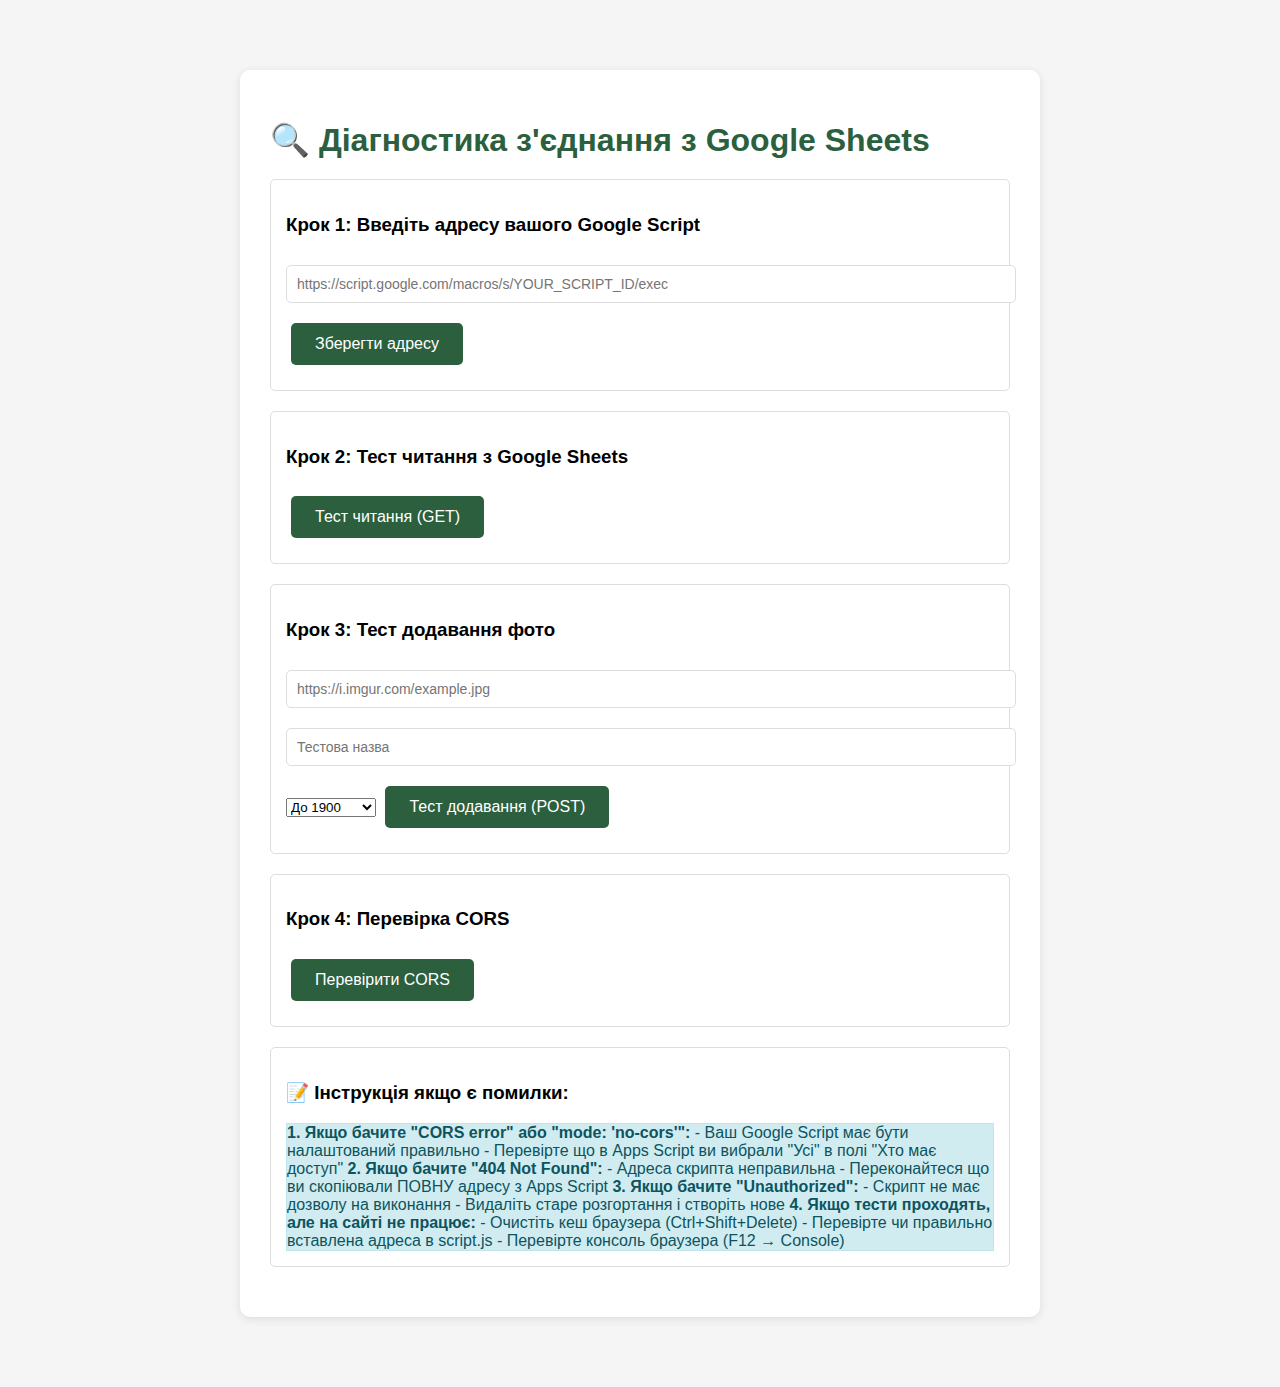
<file: test-connection.html>
<!DOCTYPE html>
<html lang="uk">
<head>
    <meta charset="UTF-8">
    <meta name="viewport" content="width=device-width, initial-scale=1.0">
    <title>Тест з'єднання з Google Sheets</title>
    <style>
        body {
            font-family: Arial, sans-serif;
            max-width: 800px;
            margin: 50px auto;
            padding: 20px;
            background: #f5f5f5;
        }
        .container {
            background: white;
            padding: 30px;
            border-radius: 10px;
            box-shadow: 0 2px 10px rgba(0,0,0,0.1);
        }
        h1 {
            color: #2C5F3D;
            margin-bottom: 20px;
        }
        .test-section {
            margin: 20px 0;
            padding: 15px;
            border: 1px solid #ddd;
            border-radius: 5px;
        }
        button {
            background: #2C5F3D;
            color: white;
            border: none;
            padding: 12px 24px;
            border-radius: 5px;
            cursor: pointer;
            font-size: 16px;
            margin: 10px 5px;
        }
        button:hover {
            background: #1E4129;
        }
        .result {
            margin-top: 15px;
            padding: 15px;
            border-radius: 5px;
            font-family: monospace;
            white-space: pre-wrap;
        }
        .success {
            background: #d4edda;
            color: #155724;
            border: 1px solid #c3e6cb;
        }
        .error {
            background: #f8d7da;
            color: #721c24;
            border: 1px solid #f5c6cb;
        }
        .info {
            background: #d1ecf1;
            color: #0c5460;
            border: 1px solid #bee5eb;
        }
        input {
            width: 100%;
            padding: 10px;
            margin: 10px 0;
            border: 1px solid #ddd;
            border-radius: 5px;
            font-size: 14px;
        }
    </style>
</head>
<body>
    <div class="container">
        <h1>🔍 Діагностика з'єднання з Google Sheets</h1>
        
        <div class="test-section">
            <h3>Крок 1: Введіть адресу вашого Google Script</h3>
            <input type="text" id="scriptUrl" placeholder="https://script.google.com/macros/s/YOUR_SCRIPT_ID/exec">
            <button onclick="saveUrl()">Зберегти адресу</button>
        </div>

        <div class="test-section">
            <h3>Крок 2: Тест читання з Google Sheets</h3>
            <button onclick="testRead()">Тест читання (GET)</button>
            <div id="readResult"></div>
        </div>

        <div class="test-section">
            <h3>Крок 3: Тест додавання фото</h3>
            <input type="text" id="testImageUrl" placeholder="https://i.imgur.com/example.jpg">
            <input type="text" id="testTitle" placeholder="Тестова назва">
            <select id="testPeriod">
                <option value="before-1900">До 1900</option>
                <option value="1900-1945">1900-1945</option>
                <option value="after-1945">Після 1945</option>
            </select>
            <button onclick="testWrite()">Тест додавання (POST)</button>
            <div id="writeResult"></div>
        </div>

        <div class="test-section">
            <h3>Крок 4: Перевірка CORS</h3>
            <button onclick="checkCORS()">Перевірити CORS</button>
            <div id="corsResult"></div>
        </div>

        <div class="test-section">
            <h3>📝 Інструкція якщо є помилки:</h3>
            <div class="info">
<strong>1. Якщо бачите "CORS error" або "mode: 'no-cors'":</strong>
   - Ваш Google Script має бути налаштований правильно
   - Перевірте що в Apps Script ви вибрали "Усі" в полі "Хто має доступ"
   
<strong>2. Якщо бачите "404 Not Found":</strong>
   - Адреса скрипта неправильна
   - Переконайтеся що ви скопіювали ПОВНУ адресу з Apps Script
   
<strong>3. Якщо бачите "Unauthorized":</strong>
   - Скрипт не має дозволу на виконання
   - Видаліть старе розгортання і створіть нове
   
<strong>4. Якщо тести проходять, але на сайті не працює:</strong>
   - Очистіть кеш браузера (Ctrl+Shift+Delete)
   - Перевірте чи правильно вставлена адреса в script.js
   - Перевірте консоль браузера (F12 → Console)
            </div>
        </div>
    </div>

    <script>
        let GOOGLE_SCRIPT_URL = '';

        // Завантажуємо збережену адресу
        window.onload = function() {
            const saved = localStorage.getItem('googleScriptUrl');
            if (saved) {
                document.getElementById('scriptUrl').value = saved;
                GOOGLE_SCRIPT_URL = saved;
            }
        };

        function saveUrl() {
            const url = document.getElementById('scriptUrl').value.trim();
            if (!url) {
                alert('Введіть адресу!');
                return;
            }
            GOOGLE_SCRIPT_URL = url;
            localStorage.setItem('googleScriptUrl', url);
            showResult('readResult', 'success', '✅ Адресу збережено!');
        }

        async function testRead() {
            if (!GOOGLE_SCRIPT_URL) {
                showResult('readResult', 'error', '❌ Спочатку збережіть адресу!');
                return;
            }

            showResult('readResult', 'info', '⏳ Завантажую дані...');

            try {
                const response = await fetch(GOOGLE_SCRIPT_URL + '?action=getPhotos', {
                    method: 'GET',
                    headers: {
                        'Accept': 'application/json'
                    }
                });

                console.log('Response status:', response.status);
                console.log('Response headers:', [...response.headers]);

                if (!response.ok) {
                    throw new Error(`HTTP ${response.status}: ${response.statusText}`);
                }

                const data = await response.json();
                console.log('Response data:', data);

                if (data.status === 'success') {
                    showResult('readResult', 'success', 
                        `✅ УСПІХ! Завантажено ${data.photos?.length || 0} фото:\n\n` + 
                        JSON.stringify(data, null, 2)
                    );
                } else {
                    showResult('readResult', 'error', 
                        `❌ Помилка в даних:\n\n` + 
                        JSON.stringify(data, null, 2)
                    );
                }

            } catch (error) {
                console.error('Error:', error);
                showResult('readResult', 'error', 
                    `❌ ПОМИЛКА:\n\n` +
                    `Тип: ${error.name}\n` +
                    `Повідомлення: ${error.message}\n\n` +
                    `Можливі причини:\n` +
                    `- CORS помилка (скрипт не налаштований для публічного доступу)\n` +
                    `- Неправильна адреса скрипта\n` +
                    `- Немає інтернет з'єднання`
                );
            }
        }

        async function testWrite() {
            if (!GOOGLE_SCRIPT_URL) {
                showResult('writeResult', 'error', '❌ Спочатку збережіть адресу!');
                return;
            }

            const imageUrl = document.getElementById('testImageUrl').value;
            const title = document.getElementById('testTitle').value;
            const period = document.getElementById('testPeriod').value;

            if (!imageUrl || !title) {
                showResult('writeResult', 'error', '❌ Заповніть всі поля!');
                return;
            }

            showResult('writeResult', 'info', '⏳ Додаю фото...');

            try {
                const requestData = {
                    action: 'addPhoto',
                    imageUrl: imageUrl,
                    title: title,
                    period: period,
                    date: new Date().toLocaleDateString('uk-UA')
                };

                console.log('Sending data:', requestData);

                const response = await fetch(GOOGLE_SCRIPT_URL, {
                    method: 'POST',
                    headers: {
                        'Content-Type': 'application/json'
                    },
                    body: JSON.stringify(requestData)
                });

                console.log('Response status:', response.status);

                // З mode: 'no-cors' ми не можемо читати відповідь, 
                // але якщо запит не впав - це добре
                if (response.type === 'opaque' || response.ok) {
                    showResult('writeResult', 'success', 
                        `✅ УСПІХ! Фото додано.\n\n` +
                        `Тепер перевірте Google Таблицю - там має з'явитись новий рядок.\n\n` +
                        `Якщо рядка немає - є проблема з Apps Script.`
                    );
                } else {
                    throw new Error(`HTTP ${response.status}`);
                }

            } catch (error) {
                console.error('Error:', error);
                showResult('writeResult', 'error', 
                    `❌ ПОМИЛКА:\n\n` +
                    `${error.message}\n\n` +
                    `Перевірте:\n` +
                    `1. Чи правильна адреса скрипта\n` +
                    `2. Чи є дозвіл "Усі" в налаштуваннях розгортання\n` +
                    `3. Чи правильно вставлений код в Apps Script`
                );
            }
        }

        async function checkCORS() {
            if (!GOOGLE_SCRIPT_URL) {
                showResult('corsResult', 'error', '❌ Спочатку збережіть адресу!');
                return;
            }

            showResult('corsResult', 'info', '⏳ Перевіряю CORS...');

            try {
                const response = await fetch(GOOGLE_SCRIPT_URL, {
                    method: 'OPTIONS'
                });

                const corsHeaders = {
                    'access-control-allow-origin': response.headers.get('access-control-allow-origin'),
                    'access-control-allow-methods': response.headers.get('access-control-allow-methods'),
                    'access-control-allow-headers': response.headers.get('access-control-allow-headers')
                };

                console.log('CORS headers:', corsHeaders);

                showResult('corsResult', 'success', 
                    `✅ CORS Headers:\n\n` +
                    JSON.stringify(corsHeaders, null, 2) + '\n\n' +
                    `Якщо всі значення null - CORS не налаштований,\n` +
                    `але для Google Apps Script це нормально.`
                );

            } catch (error) {
                showResult('corsResult', 'info', 
                    `ℹ️ CORS перевірка не пройшла, але це нормально.\n\n` +
                    `Google Apps Script має власний механізм CORS.\n` +
                    `Просто переконайтеся що в налаштуваннях розгортання\n` +
                    `вибрано "Усі" у полі "Хто має доступ".`
                );
            }
        }

        function showResult(elementId, type, message) {
            const element = document.getElementById(elementId);
            element.className = 'result ' + type;
            element.textContent = message;
        }
    </script>
</body>
</html>
</file>
